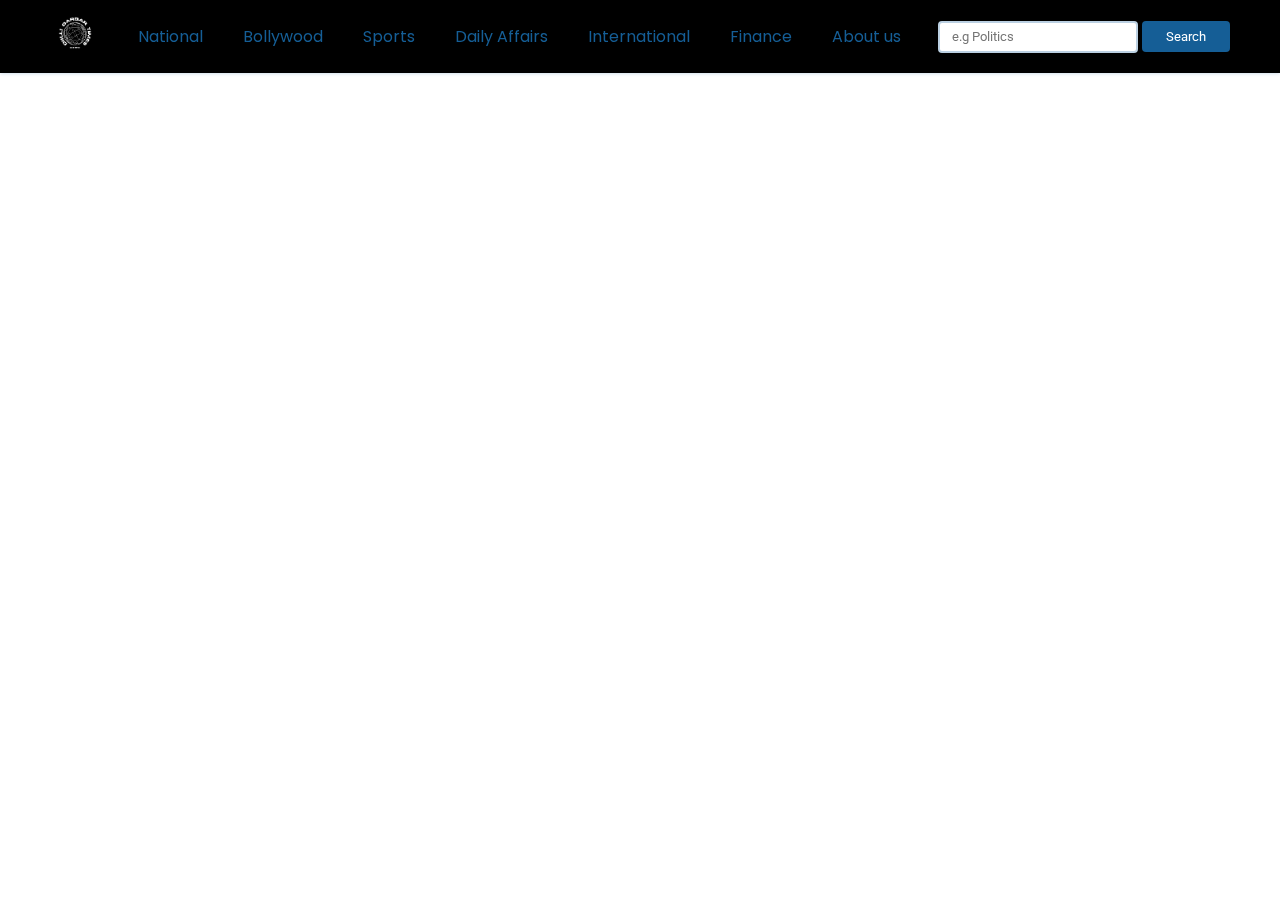
<file: html/index.html>
<!DOCTYPE html>
<html lang="en">
<head>
    <meta charset="UTF-8">
    <meta name="viewport" content="width=device-width, initial-scale=1.0">
    <title>News Website</title>
    <link rel="stylesheet" href="/css/style.css">
</head>
<body>
    <nav>
        <div class="main-nav container flex">
            <a href="#" onclick="reload()">
                <img src="/img/whiteonblack.png" alt="logo" height="50vh" width="50vw">
            </a>
            <div class="nav-links">
                <ul class="flex">
                <li class="hover-link nav-item" id="National" onclick="onNavItemClick('National')">National</li>
                <li class="hover-link nav-item" id="Bollywood" onclick="onNavItemClick('Bollywood')">Bollywood</li>
                <li class="hover-link nav-item"id="Sports" onclick="onNavItemClick('Sports')">Sports</li>
                <li class="hover-link nav-item" id="Daily Affairs" onclick="onNavItemClick('Daily Affairs')">Daily Affairs</li>
                <li class="hover-link nav-item"id="International" onclick="onNavItemClick('International')">International</li>
                <li class="hover-link nav-item" id="Finance" onclick="onNavItemClick('Finance')">Finance</li>
                <a class="hover-link nav-item" id="about" onclick="onAboutClick('about')" href="./about.html">About us</a>
                </ul>
            </div>
            <div class="search-bar">
                <input id="search-text" class="news-input" placeholder="e.g Politics">
                <button id="search-button"class="search-button">Search</button>
            </div>
        </div>
    </nav>
    <main>
        <div class="cards-container container flex" id="cards-container">
            
        </div>
    </main>

    <template id="template-news-card">
        <div class="card">
            <div class="card-header">
                <img src="https://via.placeholder.com/400x200" alt="news-image" id="news-img">
            </div>
            <div class="card-content">
                <h3 id="news-title">This is the Title</h3>
                <h6 class="news-source" id="news-source">End Gadget 26/08/2023</h6>
                <p class="news-desc" id="news-desc">Lorem, ipsum dolor sit amet consectetur adipisicing elit. Recusandae saepe quis voluptatum quisquam vitae doloremque facilis molestias quae ratione cumque!</p>
            </div>
        </div>
    </template>
    <div class="rt">
        <h1 id="empty"></h1>
    </div>
    <script src="/js/script.js"></script>
</body>
</html>
</file>
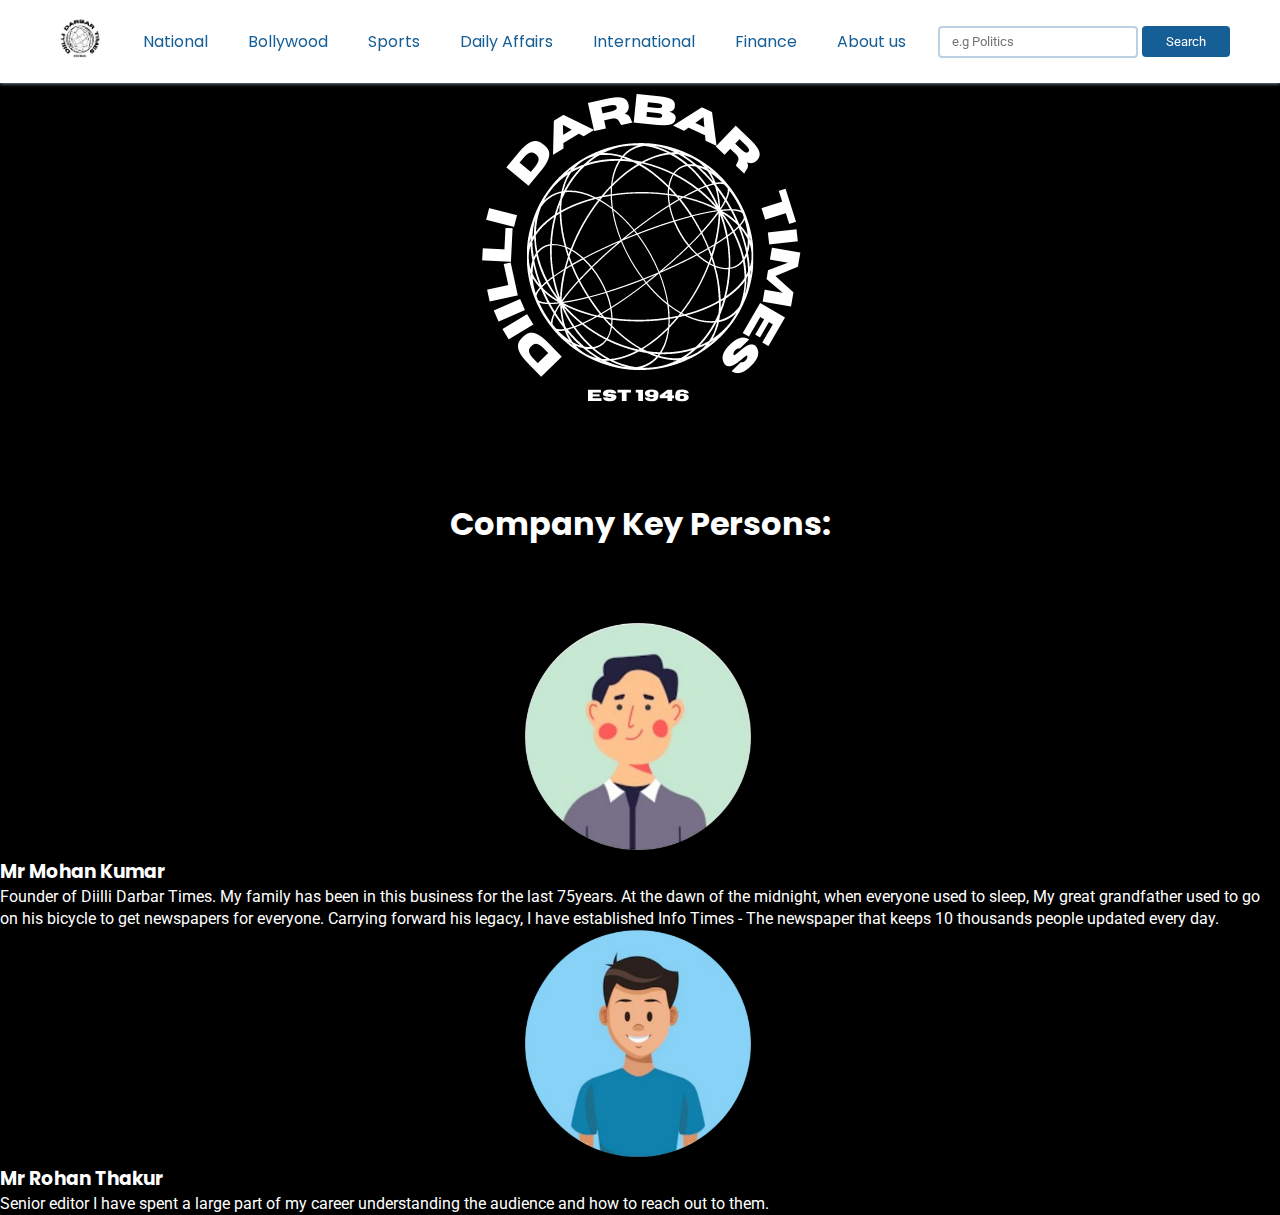
<file: html/about.html>
<!DOCTYPE html>
<html lang="en">

<head>
    <meta charset="UTF-8">
    <meta name="viewport" content="width=device-width, initial-scale=1.0">
    <title>News Website</title>
    <link rel="stylesheet" href="/css/about.css">
</head>

<body>
    <nav>
        <div class="main-nav container flex">
            <a href="#" onclick="reload()">
                <img src="/img/blackonwhite.png" alt="logo" height="60px" width="60px">
            </a>
            <div class="nav-links">
                <ul class="flex">
                    <!-- <li class="hover-link nav-item" id="Hindi" onclick="onNavItemClick('Hindi')">Hindi</li>
                <li class="hover-link nav-item" id="Bollywood" onclick="onNavItemClick('Bollywood')">Bollywood</li>
                <li class="hover-link nav-item"id="Sports" onclick="onNavItemClick('Sports')">Sports</li>
                <li class="hover-link nav-item" id="Daily Affairs" onclick="onNavItemClick('Daily Affairs')">Daily Affairs</li>
                <li class="hover-link nav-item"id="International" onclick="onNavItemClick('International')">International</li>
                <li class="hover-link nav-item" id="Finance" onclick="onNavItemClick('Finance')">Finance</li> -->
                    <a class="hover-link nav-item" href="./index.html">National</a>
                    <a class="hover-link nav-item" href="./index.html">Bollywood</a>
                    <a class="hover-link nav-item" href="./index.html">Sports</a>
                    <a class="hover-link nav-item" href="./index.html">Daily Affairs</a>
                    <a class="hover-link nav-item" href="./index.html">International</a>
                    <a class="hover-link nav-item" href="./index.html">Finance</a>
                    <a class="hover-link nav-item" id="about" onclick="onAboutClick('about')" href="./about.html">About us</a>
                </ul>
            </div>
            <a href="/html/index.html">
            <div class="search-bar">
                <input id="search-text" class="news-input" placeholder="e.g Politics">
                <button id="search-button" class="search-button">Search</button>
            </div>
        </a>
        </div>
    </nav>

    <!-- <template id="template-news-card">
        <div class="card">
            <div class="card-header">
                <img src="https://via.placeholder.com/400x200" alt="news-image" id="news-img">
            </div>
            <div class="card-content">
                <h3 id="news-title">This is the Title</h3>
                <h6 class="news-source" id="news-source">End Gadget 26/08/2023</h6>
                <p class="news-desc" id="news-desc">Lorem, ipsum dolor sit amet consectetur adipisicing elit. Recusandae saepe quis voluptatum quisquam vitae doloremque facilis molestias quae ratione cumque!</p>
            </div>
        </div>
    </template> -->
    <main>
        <div class="logo1 flex container">
            <img src="/img/whiteonblack.png" alt="">
        </div>
        <div class="intro">
            <li>
                <h1>Company Key Persons:</h1>
            </li>
            <!-- <li><h3>Mr Mohan Kumar - Founder:</h3></li>
        <li><h3>Mr Rohan Thakur - Senior Editor</h3></li>
        <li><h3>Mr Raghav Chadha - PR Head</h3></li> -->
        </div> <br><br><br>
        <div class="mohan">
            <img src="/img/mohan.jpeg" alt="" height="30%" width="30%">
        </div>
        <div class="mohantext">
            <h3>Mr Mohan Kumar</h3>
            <p>Founder of Diilli Darbar Times.
                My family has been in this business for the last 75years. At the dawn of the midnight,
                when everyone used to sleep, My great grandfather used to go on his bicycle to get newspapers for
                everyone.
                Carrying forward his legacy, I have established Info Times - The newspaper that keeps 10 thousands
                people updated every day.</p>
        </div>
        <div class="mohan">
            <img src="/img/rohan.jpeg" alt="" height="30%" width="30%">
        </div>
        <div class="mohantext">
            <h3>Mr Rohan Thakur</h3>
            <p>Senior editor
                I have spent a large part of my career understanding the audience and
                how to reach out to them.</p>
        </div>
        </div>
    </main>
    <script src="/js/about.js"></script>
</body>

</html>
</file>
<file: css/style.css>
@import url("https://fonts.googleapis.com/css2?family=Poppins:wght@500&family=Roboto:wght@500&display=swap");

*{
    margin: 0;
    padding: 0;
    box-sizing: border-box;
}

:root{                                      /*global variables*/
    --primary-text-color: #155e96;
    --secondary-text-color: #b5dbff;
    --accent-color: #2294ed;
    --accent-color-dark: #1d69a3;
    --black-color:black;
}
body {
    font-family: "Poppins", sans-serif;
    color: var(--primary-text-color);
}

p {
    font-family: "Roboto", sans-serif;
    color: var(--black-color);
    line-height: 1.4rem;
}

a {
    text-decoration: none;
    color: var(--primary-text-color)
}

ul{
    list-style: none;
}

.flex {
    display: flex;
    align-items: center;
}

.container {
    max-width: 1180px;
    margin-inline: auto;
    overflow: hidden;
}
nav {
    background-color: black;
    box-shadow: 0 0 4px #bbd0e2;
    position: fixed;
    top: 0;
    z-index: 99;
    left: 0;
    right: 0;
}
.main-nav {
    justify-content: space-between;
    padding-block: 8px;
}

.nav-links ul {
    gap: 40px;
}

.hover-link {
    cursor: pointer;
}

.hover-link:hover {
    color: var(--secondary-text-color);
}

.hover-link:active {
    color: red;
}

.nav-item.active {
    color: var(--accent-color);
}

.search-bar {
    height: 32px;
    gap: 8px;
}

.news-input {
    width: 200px;
    height: 100%;
    padding-inline: 12px;
    border-radius: 4px;
    border: 2px solid #bbd0e2;
    font-family: "Roboto", sans-serif;
}

.search-button {
    background-color: var(--primary-text-color);
    color: white;
    padding: 8px 24px;
    border: none;
    border-radius: 4px;
    cursor: pointer;
    font-family: "Roboto", sans-serif;
}
.search-button:hover {
    background-color: var(--secondary-text-color);
}


main {
    padding-block: 20px;
    margin-top: 80px;
}

.cards-container {
    justify-content: space-between;
    flex-wrap: wrap;
    row-gap: 20px;
    align-items: start;
}

.card {
    width: 360px;
    min-height: 400px;
    box-shadow: 0 0 4px #d4ecff;
    border-radius: 4px;
    cursor: pointer;
    background-color: #fff;
    overflow: hidden;
    transition: all 0.3s ease;
}

.card:hover {
    box-shadow: 1px 1px 8px #d4ecff;
    background-color: #f9fdff;
    transform: translateY(-2px);
}

.card-header img {
    width: 100%;
    height: 180px;
    object-fit: cover;
}

.card-content {
    padding: 12px;
}

.news-source {
    margin-block: 12px;
}
</file>
<file: css/about.css>
@import url("https://fonts.googleapis.com/css2?family=Poppins:wght@500&family=Roboto:wght@500&display=swap");

*{
    margin: 0;
    padding: 0;
    box-sizing: border-box;
}

:root{                                      /*global variables*/
    --primary-text-color: #155e96;
    --secondary-text-color: #b5dbff;
    --accent-color: #2294ed;
    --accent-color-dark: #1d69a3;
    --black-color:black;
}
body {
    font-family: "Poppins", sans-serif;
    color: var(--primary-text-color);
}

p {
    font-family: "Roboto", sans-serif;
    color: white;
    line-height: 1.4rem;
}

a {
    text-decoration: none;
    color: var(--primary-text-color)
}

ul {
    list-style: none;
}

.flex {
    display: flex;
    align-items: center;
}

.container {
    max-width: 1180px;
    margin-inline: auto;
    overflow: hidden;
}
nav {
    background-color: rgb(255, 255, 255);
    box-shadow: 0 0 4px #bbd0e2;
    position: fixed;
    top: 0;
    z-index: 99;
    left: 0;
    right: 0;
}
.main-nav {
    justify-content: space-between;
    padding-block: 8px;
}

.nav-links ul {
    gap: 40px;
}

.hover-link {
    cursor: pointer;
}

.hover-link:hover {
    color: var(--secondary-text-color);
}

.hover-link:active {
    color: red;
}

.nav-item.active {
    color: var(--accent-color);
}

.search-bar {
    height: 32px;
    gap: 8px;
}

.news-input {
    width: 200px;
    height: 100%;
    padding-inline: 12px;
    border-radius: 4px;
    border: 2px solid #bbd0e2;
    font-family: "Roboto", sans-serif;
}

.search-button {
    background-color: var(--primary-text-color);
    color: white;
    padding: 8px 24px;
    border: none;
    border-radius: 4px;
    cursor: pointer;
    font-family: "Roboto", sans-serif;
}
.search-button:hover {
    background-color: var(--secondary-text-color);
}
main{
    background: #000;
    align-content: center;
    justify-content: center;
}
.logo1{
    display: flex;
    align-content: center;
    justify-content: center;
}
h1{
    display: flex;
    align-items: center;
    justify-content: center;
    color: white;
}

.intro li h1{
    display: flex;
    align-items: center;
    justify-content: center;
    color: white;

}
.mohan{
    display: block;
  margin-left: 41%;
  margin-right: auto;
}
.mohantext{
    color: white;
}
@media(max-width: 799px) {
    .mobile-container {
        max-width: 480px;
        margin: auto;
        background-color: #555;
        height: 500px;
        color: white;
        border-radius: 10px;
    }

    .topnav {
        overflow: hidden;
        background-color: #333;
        position: relative;
    }

    .topnav #myLinks {
        display: none;
    }

    .topnav a {
        color: white;
        padding: 14px 16px;
        text-decoration: none;
        font-size: 17px;
        display: block;
    }

    .topnav a.icon {
        background: black;
        display: block;
        position: absolute;
        right: 0;
        top: 0;
    }

    .topnav a:hover {
        background-color: #ddd;
        color: black;
    }

    .active {
        background-color: #04AA6D;
        color: white;
    }

    .desktop {
        display: none;
    }

    /* h1.name {
        position: relative;
        left: 5%;
        font: size 50%;
        overflow: hidden;
        margin: 5vh; */

    }


@media(min-width: 799px) {
    .topnav {
        display: none;
    }
}
</file>
